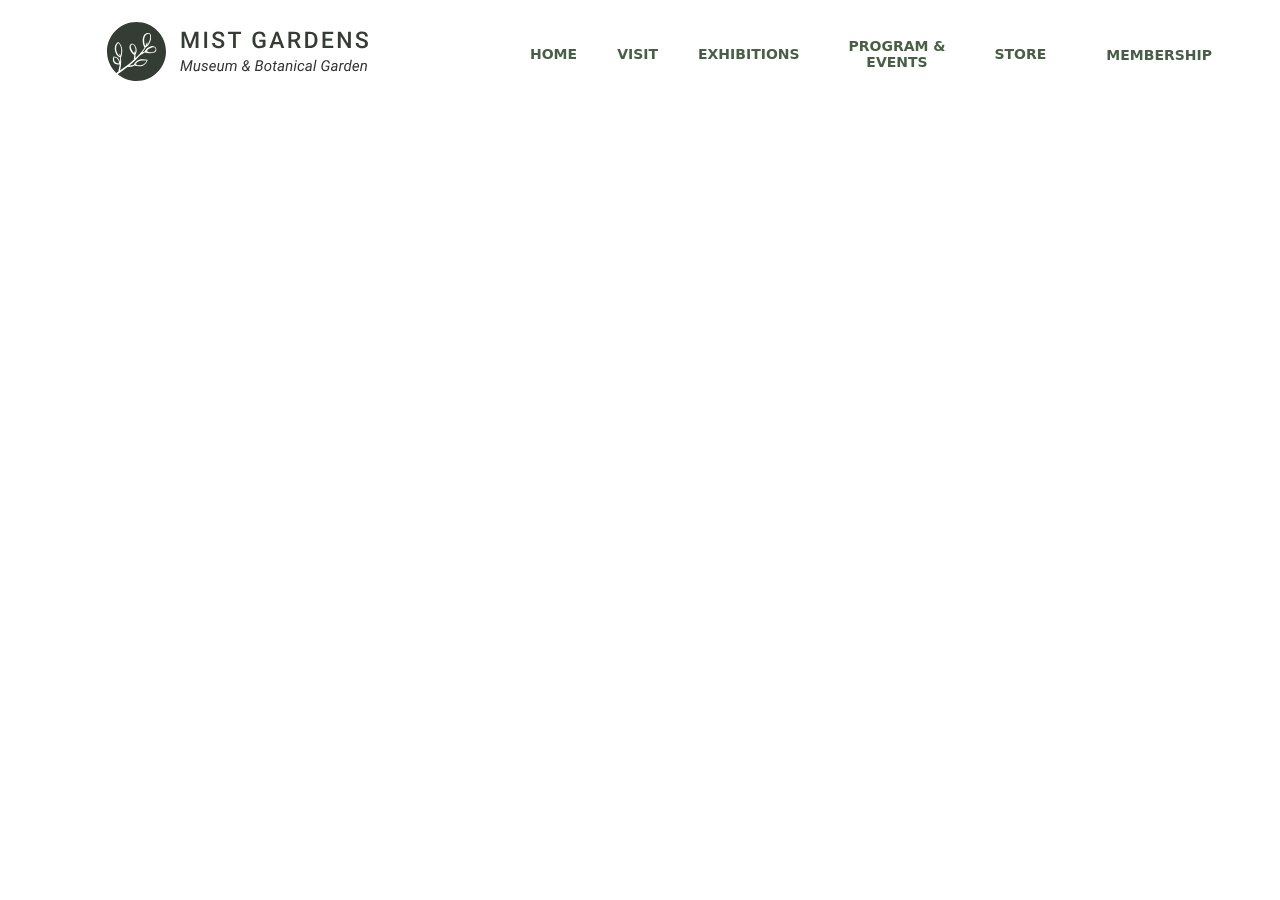
<file: Botanical Garden/index.html>
<!DOCTYPE html>
<html lang="en">
    <head>
        <meta charset="UTF-8" />
        <meta name="viewport" content="width=device-width, initial-scale=1.0" />
        <title>Botanical Garden</title>
        <link rel="stylesheet" href="styles.css" />
    </head>
    <body>
        <header>
            <div class="logo">
                    <img src="/Botanical Garden/images/logo.svg"
                  
                />
            </div>
            <div class="buttons">
                <!-- TODO fix the path -->
               
                <button>HOME</button>
                <button>VISIT</button>
                <button>EXHIBITIONS</button>
                <button>PROGRAM & EVENTS</button>
                <button>STORE</button>
                <div class="button2">
                <button class="button1">MEMBERSHIP</button>
            </div>
                 
                
            </div>
           
        </header>
    </body>
</html>
</file>
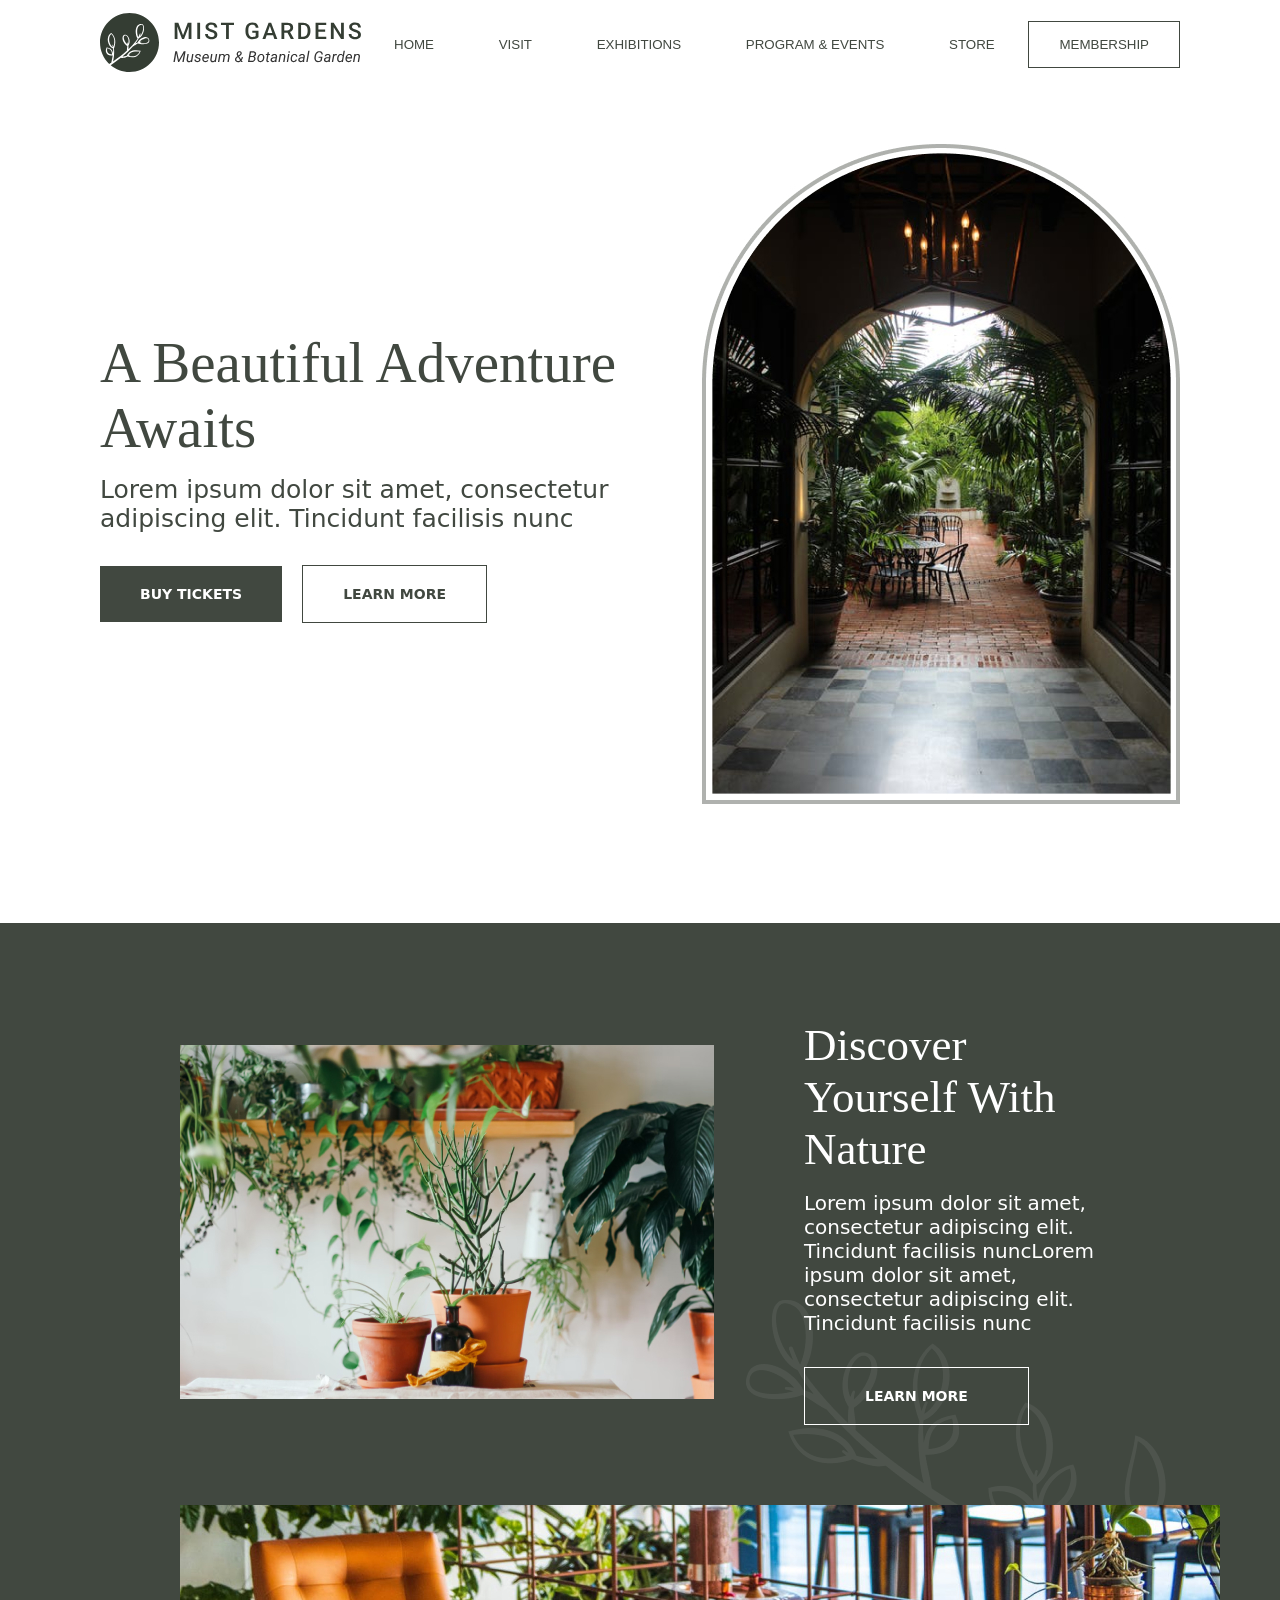
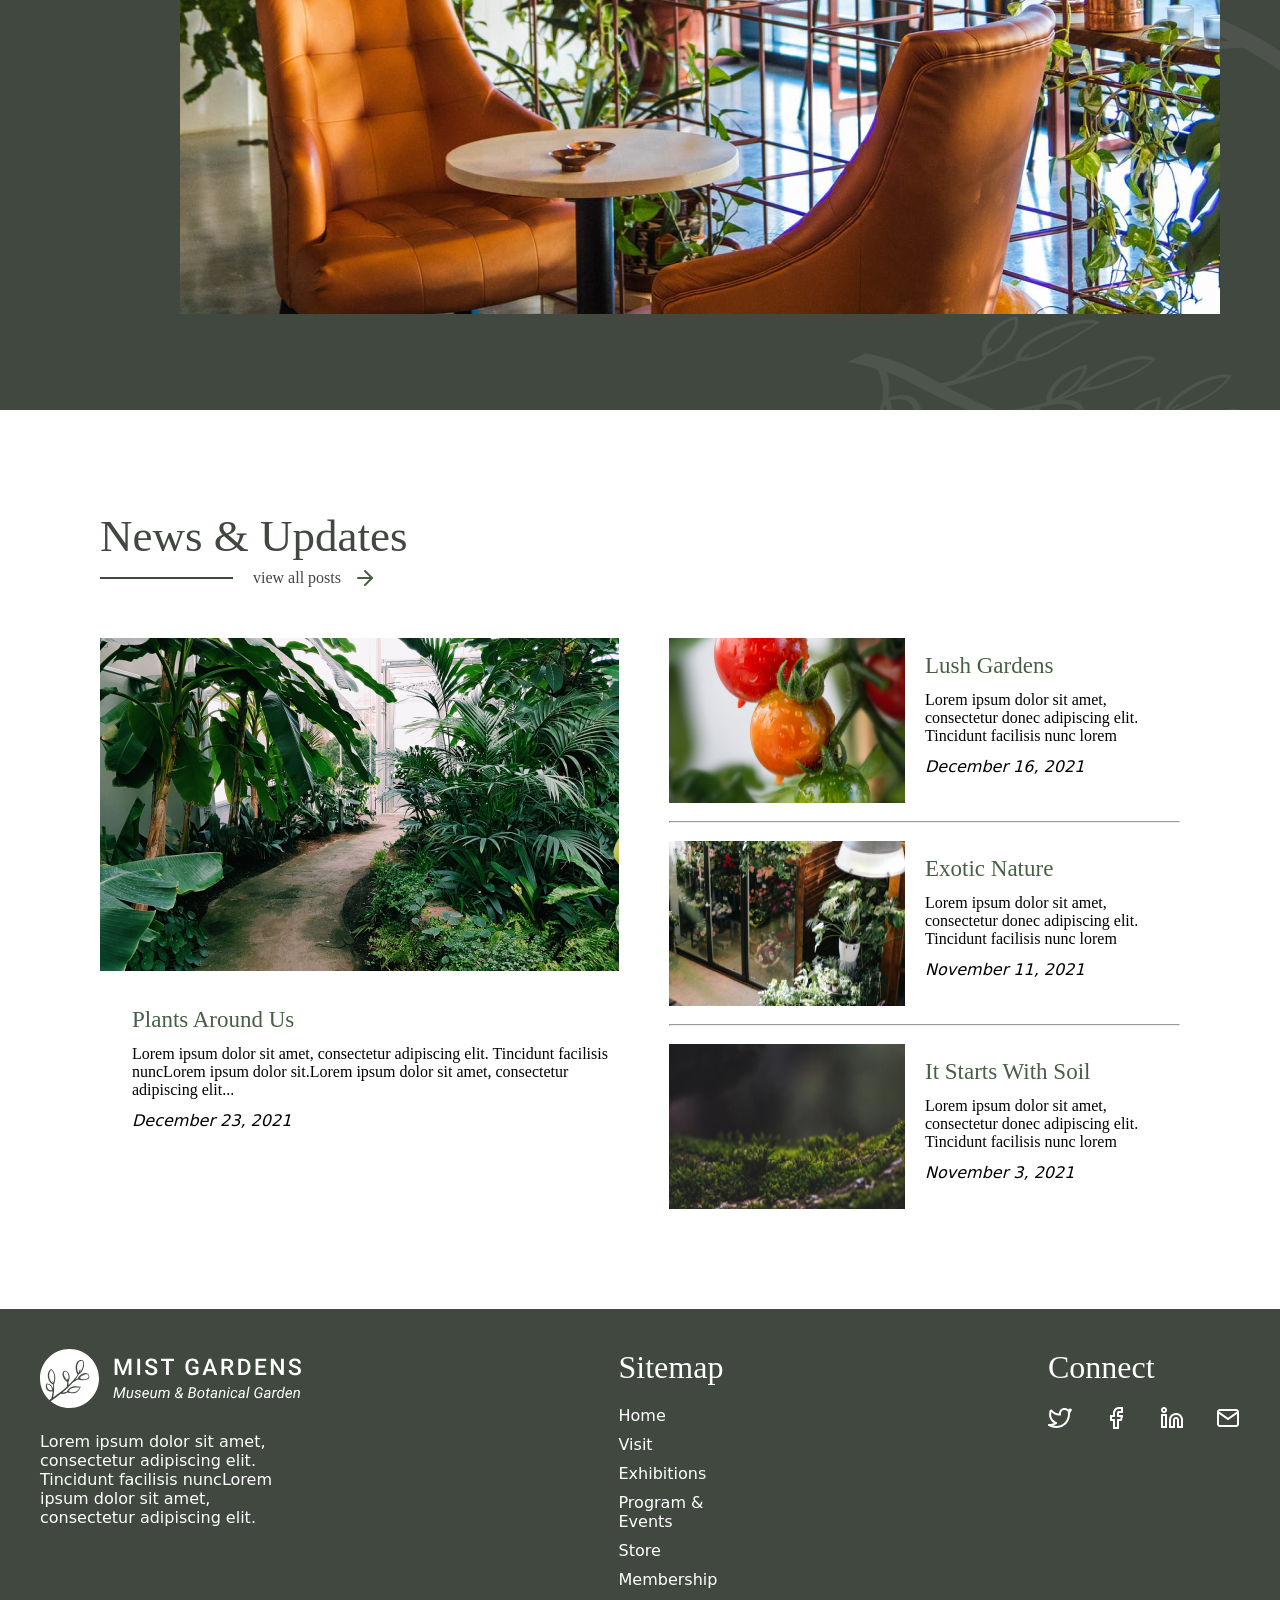
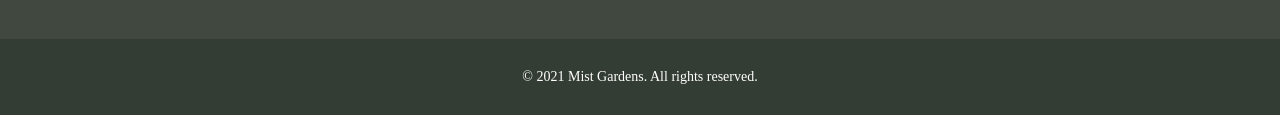
<file: botanical_garden/index.html>
<!DOCTYPE html>
<html lang="en">
    <head>
        <meta charset="UTF-8" />
        <meta name="viewport" content="width=device-width, initial-scale=1.0" />
        <title>Botanical Garden</title>
        <link rel="stylesheet" href="styles.css" />
    </head>
    <body>
        <header>
            <div class="logo">
                <img src="images/logo.svg" />
            </div>
            <nav class="navigation">
                <button class="navigation-button">HOME</button>
                <button class="navigation-button">VISIT</button>
                <button class="navigation-button">EXHIBITIONS</button>
                <button class="navigation-button">PROGRAM & EVENTS</button>
                <button class="navigation-button">STORE</button>
                <button class="navigation-button button-border">
                    MEMBERSHIP
                </button>
            </nav>
        </header>
        <main class="mainn">
            <section class="section1">
                <div class="section1-content-wrapper">
                    <h1 class="section1-title">A Beautiful Adventure Awaits</h1>
                    <p class="section1-text">
                        Lorem ipsum dolor sit amet, consectetur adipiscing elit.
                        Tincidunt facilisis nunc
                    </p>
                    <button class="section1-button1">BUY TICKETS</button>
                    <a href="#">
                        <button class="section1-button2">LEARN MORE</button>
                    </a>
                </div>
                <div class="section1-image-wraper">
                    <img src="images/section1_image.jpg" />
                </div>
            </section>
            <section class="section2">
                <div class="top-section2">
                    <div class="image1">
                        <img src="images/plant.jpg" />
                    </div>
                    <div class="section2-content-wrapper">
                        <h1 class="section2-title">
                            Discover Yourself With Nature
                        </h1>
                        <p class="section2-text">
                            Lorem ipsum dolor sit amet, consectetur adipiscing
                            elit. Tincidunt facilisis nuncLorem ipsum dolor sit
                            amet, consectetur adipiscing elit. Tincidunt
                            facilisis nunc
                        </p>
                        <button class="section2-button1">LEARN MORE</button>
                    </div>
                </div>
                <img class="image2" src="images/seating_area.jpg" />
                <img class="branch" src="images/plant_accent.png" />
            </section>
            <section class="section3">
                <div class="section3-title-wrapper">
                    <h1 class="section3-title">News & Updates</h1>
                    <br /><br />
                    <a class="post-link" href="#">
                        <span class="link-decorator"></span>view all posts<img
                            class="link-button-image"
                            src="images/arrow-right.svg"
                            alt="arrow-right"
                        />
                    </a>
                    <img class="branch2" src="images/plant_accent.png" />
                </div>
                <div class="section3-content-wrapper">
                    <div class="section3-post-wrapper">
                        <img src="images/blog_img_main.jpg" />
                        <div class="post1">
                            <h1 class="section3-header">Plants Around Us</h1>
                            <p class="section3-paragraph">
                                Lorem ipsum dolor sit amet, consectetur
                                adipiscing elit. Tincidunt facilisis nuncLorem
                                ipsum dolor sit.Lorem ipsum dolor sit amet,
                                consectetur adipiscing elit...
                            </p>
                            <p class="section3-2paragraph">December 23, 2021</p>
                        </div>
                    </div>
                    <div class="section3-2post-wrapper">
                        <div class="post">
                            <img src="images/blog_img_03.jpg" />
                            <div class="section3-paragraph-wrapper">
                                <h1 class="section3-header">Lush Gardens</h1>
                                <p class="section3-paragraph">
                                    Lorem ipsum dolor sit amet, consectetur
                                    donec adipiscing elit. Tincidunt facilisis
                                    nunc lorem
                                </p>
                                <p class="section3-2paragraph">
                                    December 16, 2021
                                </p>
                            </div>
                        </div>
                        <br />
                        <hr />
                        <br />
                        <div class="post">
                            <img src="images/blog_img_02.jpg" />
                            <div class="section3-paragraph-wrapper">
                                <h1 class="section3-header">Exotic Nature</h1>
                                <p class="section3-paragraph">
                                    Lorem ipsum dolor sit amet, consectetur
                                    donec adipiscing elit. Tincidunt facilisis
                                    nunc lorem
                                </p>
                                <p class="section3-2paragraph">
                                    November 11, 2021
                                </p>
                            </div>
                        </div>
                        <br />
                        <hr />
                        <br />
                        <div class="post">
                            <img src="images/blog_img_01.jpg" />
                            <div class="section3-paragraph-wrapper">
                                <h1 class="section3-header">
                                    It Starts With Soil
                                </h1>
                                <p class="section3-paragraph">
                                    Lorem ipsum dolor sit amet, consectetur
                                    donec adipiscing elit. Tincidunt facilisis
                                    nunc lorem
                                </p>
                                <p class="section3-2paragraph">
                                    November 3, 2021
                                </p>
                            </div>
                        </div>
                    </div>
                </div>
            </section>
        </main>
        <footer class="footerr">
            <div class="footer-content-wrapper">
                <div>
                    <div class="footer-logo">
                        <img src="images/logo.svg" />
                    </div>
                    <p class="footer-paragraph">
                        Lorem ipsum dolor sit amet, consectetur adipiscing elit.
                        Tincidunt facilisis nuncLorem ipsum dolor sit amet,
                        consectetur adipiscing elit.
                    </p>
                </div>
                <div>
                    <h1 class="footer-links-title">Sitemap</h1>
                    <div class="footer-navigation">
                        <a class="navigation-links" href="#">Home</a>
                        <a class="navigation-links" href="#">Visit</a>
                        <a class="navigation-links" href="#">Exhibitions</a>
                        <a class="navigation-links" href="#"
                            >Program & Events</a
                        >
                        <a class="navigation-links" href="#">Store</a>
                        <a class="navigation-links" href="#">Membership</a>
                    </div>
                </div>
                <div class="footer-socials">
                    <h1 class="footer-socials-title">Connect</h1>
                    <div class="footer-links">
                        <img
                            class="footer-links-images"
                            src="images/twitter.png"
                        />
                        <img
                            class="footer-links-images"
                            src="images/facebook.png"
                        />
                        <img
                            class="footer-links-images"
                            src="images/linkedin.png"
                        />
                        <img
                            class="footer-links-images"
                            src="images/mail.png"
                        />
                    </div>
                </div>
            </div>
            <div class="footer-copyright">
                <p>© 2021 Mist Gardens. All rights reserved.</p>
            </div>
        </footer>
    </body>
</html>
</file>
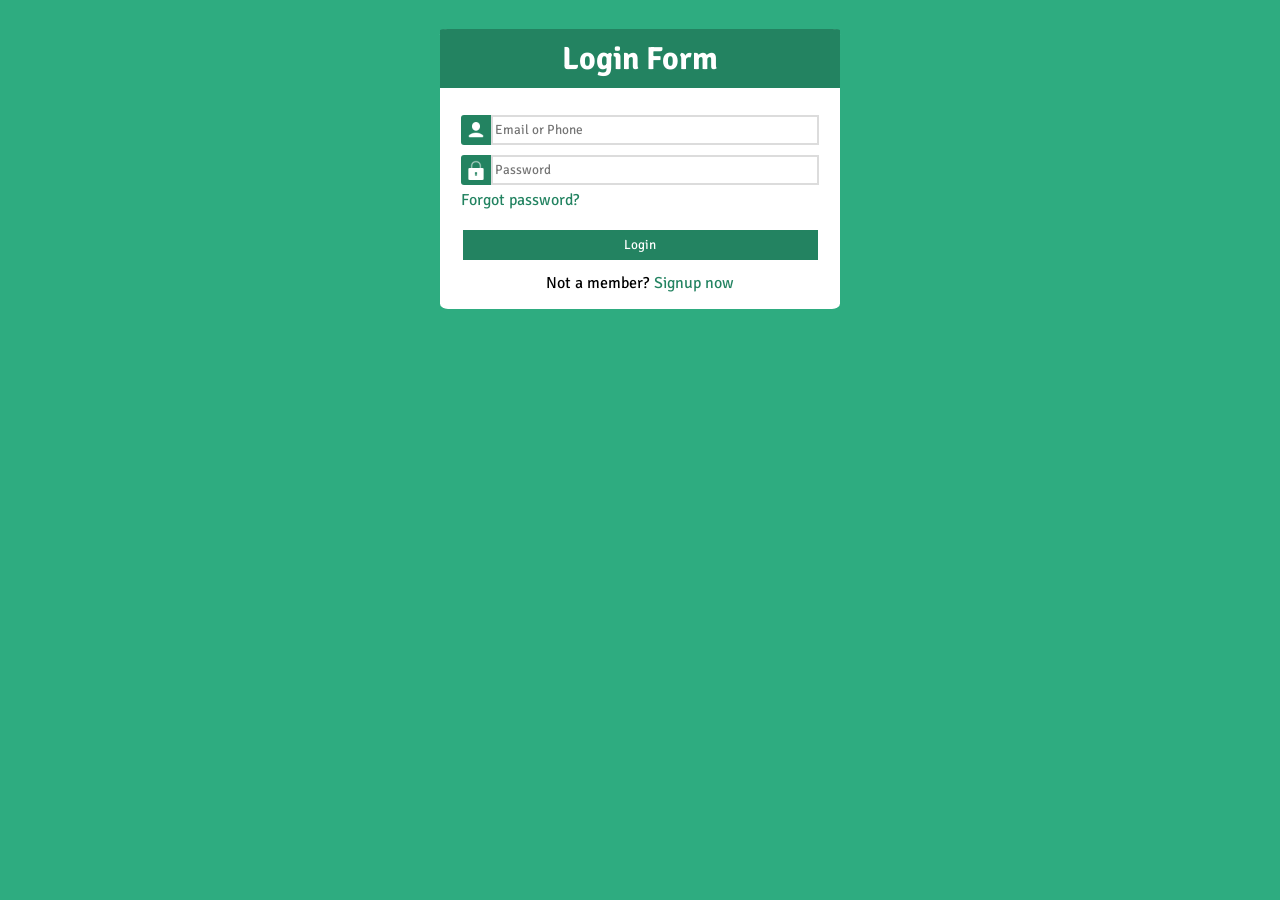
<file: login/index.html>
<!DOCTYPE html>
<html lang="en">
    <head>
        <meta charset="UTF-8" />
        <meta name="viewport" content="width=device-width, initial-scale=1.0" />
        <link href="style.css" rel="stylesheet" />
        <link rel="preconnect" href="https://fonts.googleapis.com" />
        <link rel="preconnect" href="https://fonts.gstatic.com" crossorigin />
        <link
            href="https://fonts.googleapis.com/css2?family=Oswald:wght@200..700&family=Signika+Negative:wght@300..700&display=swap"
            rel="stylesheet"
        />
        <title>Login Form</title>
    </head>
    <body>
        <main>
            <div class="content-wrapper">
                <div class="login-header">
                    <h1>Login Form</h1>
                </div>
                <div class="login-form-wrapper">
                    <div class="login-form">
                        <div class="pic-wrapper">
                            <img
                                class="pic1"
                                src="pics/icons8-account-30.png"
                            />
                        </div>

                        <input
                            id="login"
                            type="text"
                            oninput="loginHandler()"
                            class="textt"
                            placeholder="Email or Phone"
                        />
                    </div>
                    <div class="login-form">
                        <div class="pic-wrapper">
                            <img
                                class="pic2"
                                src="pics/icons8-password-50.png"
                            />
                        </div>

                        <input
                            id="password"
                            type="password"
                            oninput="passwordHandler()"
                            class="textt passwordInput"
                            placeholder="Password"
                        />
                    </div>
                    <a class="href1" href="#">Forgot password?</a>
                    <button
                        id="submitButton"
                        onclick="buttonHandler()"
                        type="button"
                        class="buttons"
                    >
                        Login
                    </button>
                    <div class="links-wrapper">
                        <br />
                        <p>Not a member?</p>
                        <a class="href2" href="#">Signup now</a>
                    </div>
                </div>
            </div>
            <div class="boxWrapper">
                <p id="loginBox"></p>
                <p id="passwordBox"></p>
                <p id="demo"></p>
            </div>
        </main>

        <script src="index.js"></script>
        <!-- <script>
            const button = document.getElementById("submitButton");
            button.addEventListener("click", function () {
                document.getElementById("demo").innerHTML = "logined";
            });
        </script> -->
    </body>
</html>
</file>
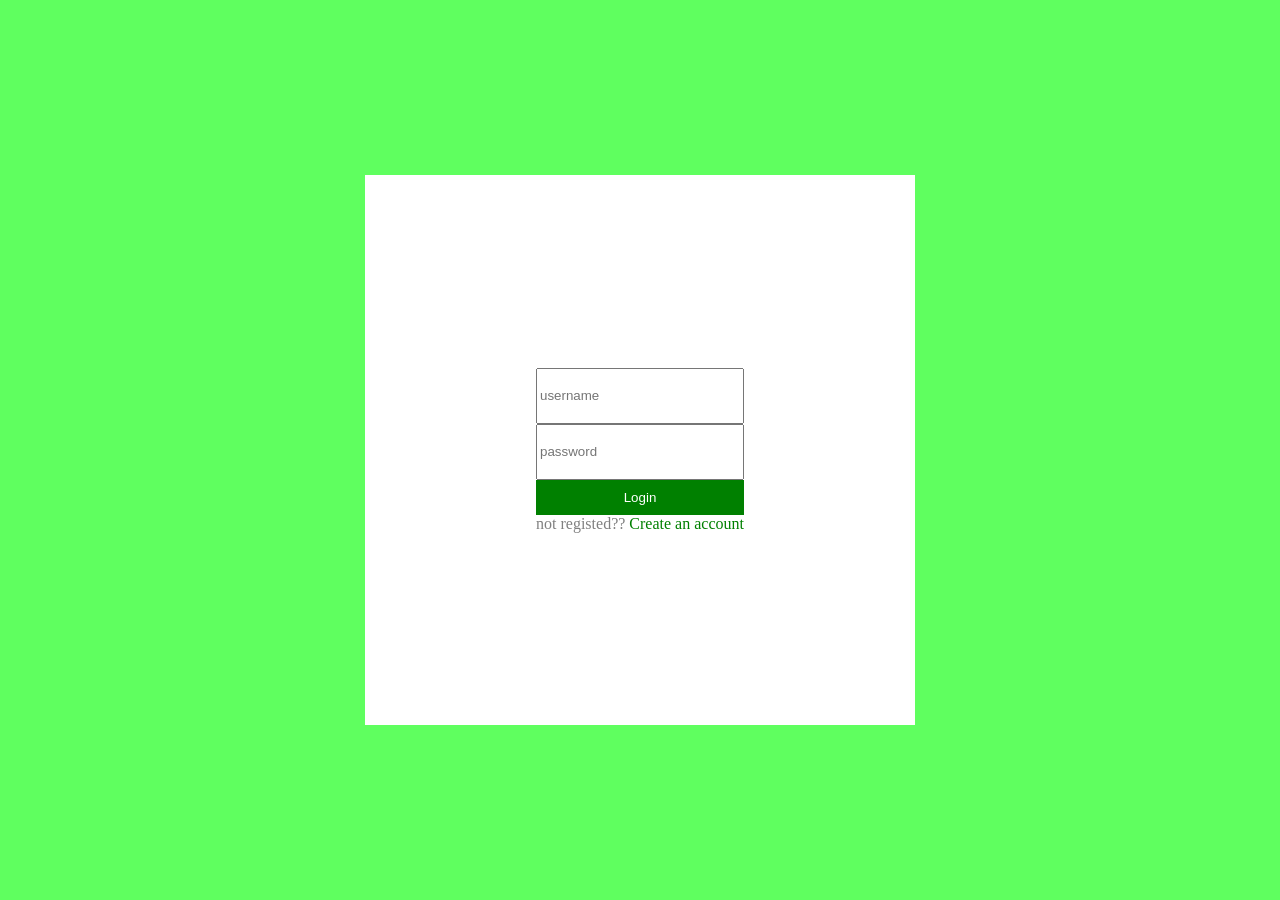
<file: projekt/index.html>
<!DOCTYPE html>
<html lang="en">
<head>
    <meta charset="UTF-8">
    <meta name="viewport" content="width=device-width, initial-scale=1.0">
    <title>Login Form</title>
    <link rel="stylesheet" href="index.css">
</head>
<body class="body">
    <!-- <main> -->
    <div class="form-wrapper"> 
        <input class="input" placeholder="username" />
        <input class="input" placeholder="password" type="password" />
        <button class="button">Login</button>
        <div>
            <span class="span">not registed??</span>
            <a href="#" class="link">Create an account</a>
        </div>
        
    </div>
    <!-- </main> -->
</body>
</html>
</file>
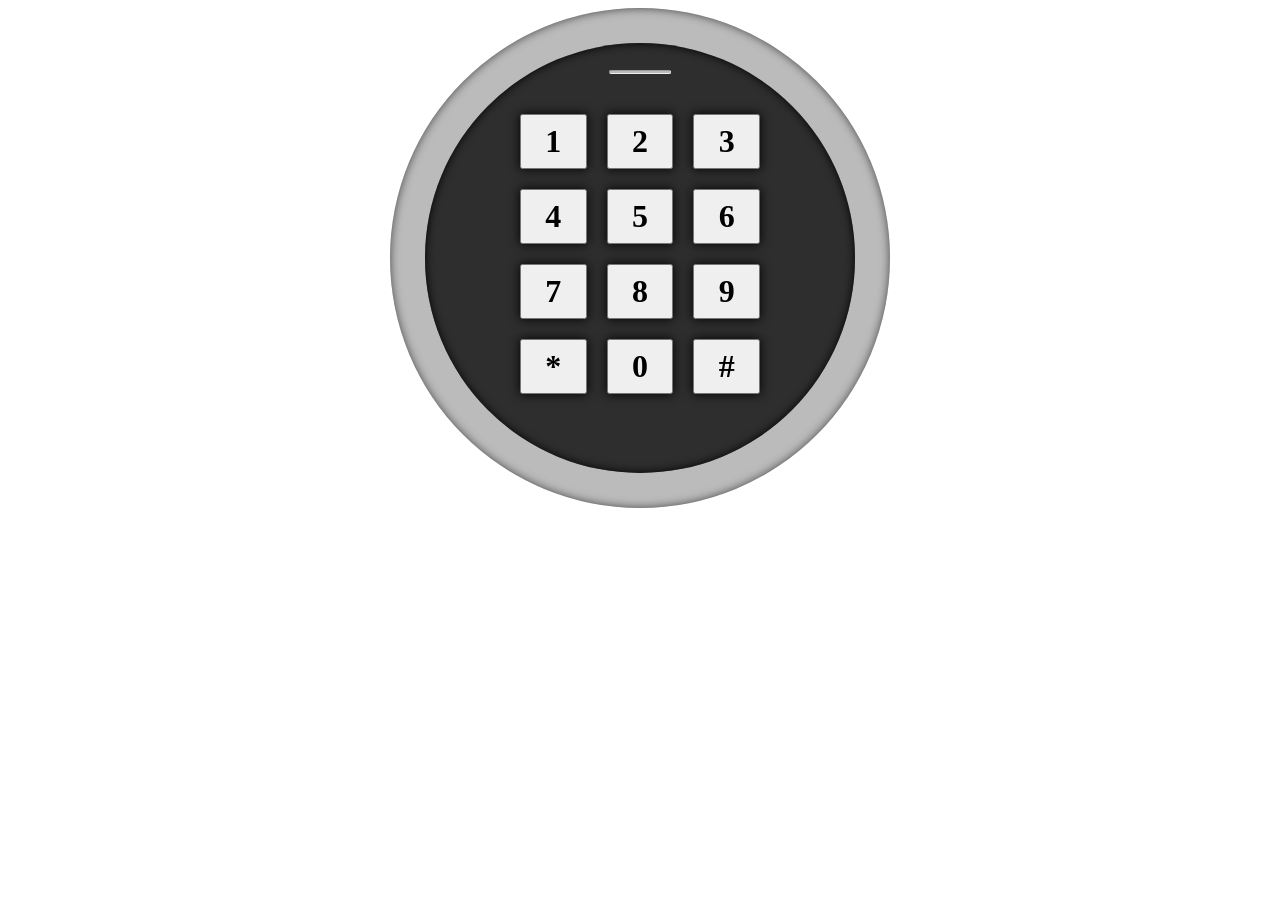
<file: locker/Locker.html>
<!DOCTYPE html>
<html lang="en">
    <head>
        <meta charset="UTF-8" />
        <meta name="viewport" content="width=device-width, initial-scale=1.0" />
        <link rel="stylesheet" href="style.css" />
        <title>Locker</title>
    </head>
    <body>
        <main>
            <span class="circle1">
                <span class="circle2">
                    <div class="passcode">
                        <p id="heading"></p>
                    </div>
                    <hr class="line" />
                    <div class="numbers-wrapper">
                        <div class="numbers">
                            <button id="btn1">1</button>
                            <button id="btn2">2</button>
                            <button id="btn3">3</button>
                            <button id="btn4">4</button>
                            <button id="btn5">5</button>
                            <button id="btn6">6</button>
                            <button id="btn7">7</button>
                            <button id="btn8">8</button>
                            <button id="btn9">9</button>
                            <button id="btn10">*</button>
                            <button id="btn11">0</button>
                            <button id="btn12">#</button>
                        </div>
                    </div>
                </span>
            </span>
        </main>
        <script>
            // const Button1 = document.getElementById("btn1");
            // Button1.addEventListener("click", function () {
            //     document.getElementById("heading").innerHTML = "1";
            // });
            // const Button2 = document.getElementById("btn2");
            // Button2.addEventListener("click", function () {
            //     document.getElementById("heading").innerHTML = "2";
            // });
        </script>
    </body>
</html>
</file>
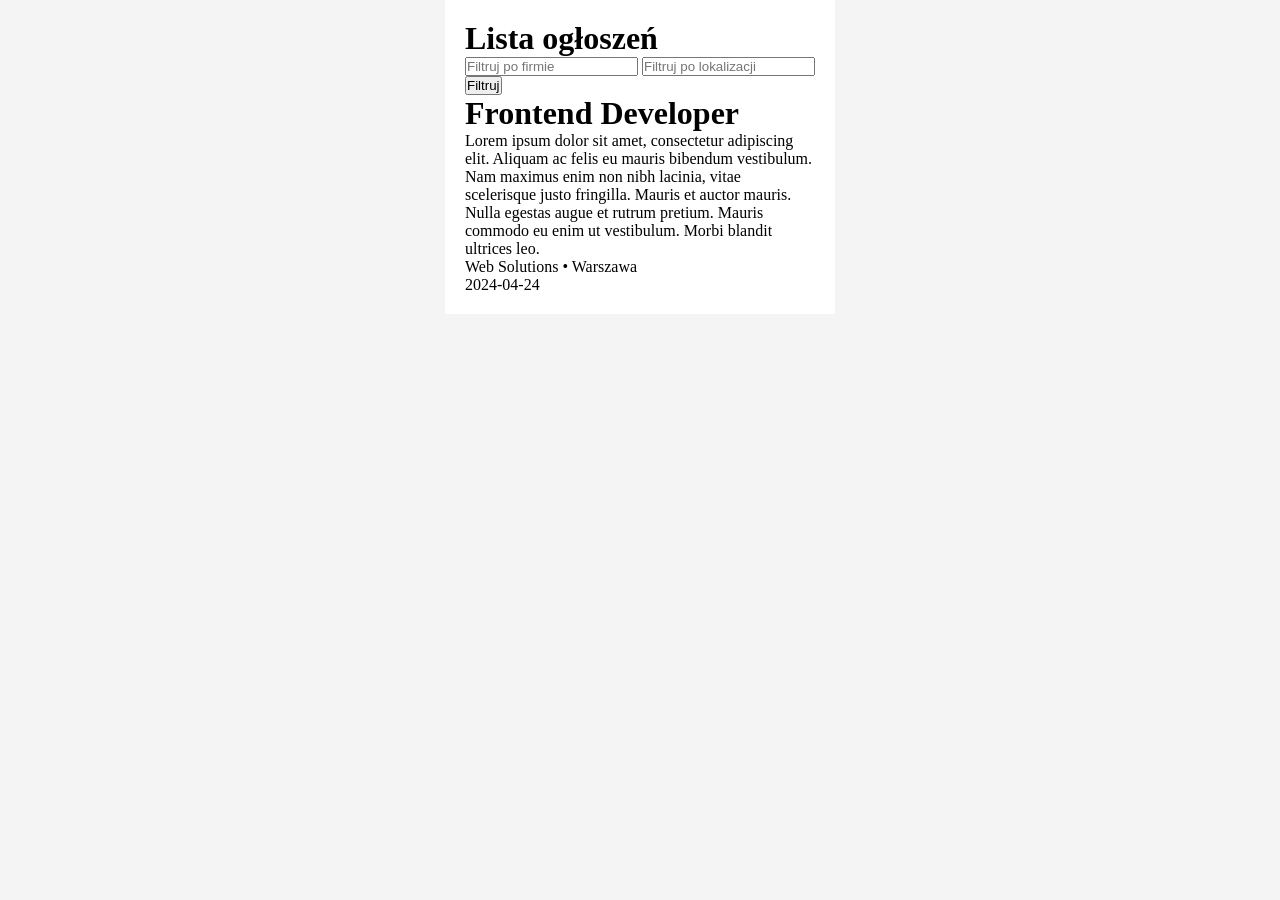
<file: colledge/INF.03/projekt1/index1.html>
<!DOCTYPE html>
<html lang="en">
<head>
    <meta charset="UTF-8">
    <meta name="viewport" content="width=device-width, initial-scale=1.0">
    <link rel="stylesheet" href="css/style.css"/>
    <title>Lista ogloszenia</title>
</head>
<body>
    <main>
      <div class="oferta">
          <h1>Lista ogłoszeń</h1>
        <div>
            <input class="buttons" type="text" placeholder="Filtruj po firmie"/>
            <input class="buttons" type="text" placeholder="Filtruj po lokalizacji"/>
            <button class="buttons">Filtruj</button>
        </div>
        <div class="buttons">
            <h1>Frontend Developer</h1>
            <p>
                Lorem ipsum dolor sit amet, consectetur adipiscing elit. Aliquam ac felis eu mauris bibendum vestibulum.
                 Nam maximus enim non nibh lacinia, vitae scelerisque justo fringilla. Mauris et auctor mauris.
                 Nulla egestas augue et rutrum pretium. Mauris commodo eu enim ut vestibulum. 
                Morbi blandit ultrices leo. 
            </p>
            <p>Web Solutions <span>•</span> Warszawa</p>
            <p>2024-04-24</p>
        </div>
      </div>
    </main>
    
</body>
</html>
</file>
<file: Botanical Garden/styles.css>
/*@media only screen and (min-width: 1400px){ */
    .logo {         
    
    height: 59px;
    width: 263px;
    padding: 14px 120px 15px 99px;
}
header{
    display: flex;
    justify-content: row;
    align-items: center;
    
}
.buttons, button {
    display: flex;
    align-items:center;
    justify-content: center; 
    flex-direction: row;/* TODO correct value */
    
    height: 15px;
     background-color: rgba(143, 203, 255, 0);
    border: 0cap;
    padding: 22px 20px 20px 20px;
    color: #475f45;
    font-weight: bold;
    font-size: 14px;
    font-family: system-ui, -apple-system, BlinkMacSystemFont, "Segoe UI",
        Roboto, Oxygen, Ubuntu, Cantarell, "Open Sans", "Helvetica Neue",
        sans-serif;
}
.button2 {
     display: flex;
    align-items:center;
    justify-content: center; 
    flex-direction: row;/* TODO correct value */
    
    height: 15px;
     background-color: rgba(143, 203, 255, 0);
    
    padding: 22px 20px 20px 20px;
    color: #475f45;
    font-weight: bold;
    font-size: 14px;
    font-family: system-ui, -apple-system, BlinkMacSystemFont, "Segoe UI",
        Roboto, Oxygen, Ubuntu, Cantarell, "Open Sans", "Helvetica Neue",
        sans-serif;
}
/*} */
</file>
<file: botanical_garden/styles.css>
/* resetting default margings & padding for the whole page */
* {
    margin: 0;
    padding: 0;
}

/*@media only screen and (min-width: 1400px){ */
/* header */
header {
    height: 88px;
    display: flex;
    align-items: center;
    justify-content: space-between;
}
a {
    color: inherit;
    text-decoration: none;
}
.logo {
    margin-left: 100px;
}

.navigation {
    width: 898px;
    margin-right: 100px;
    display: flex;
    align-items: center;
    justify-content: space-between;
}

.navigation-button {
    padding: 15px 30px;
    color: #414840;
    background-color: white;
    border: 1px solid white;
    cursor: pointer;
}

/* TODO add hover effect as on MEMBERSHIP button. Add color inversion between green & white while clicking */
.navigation-button:hover {
    background-color: #414840;
    color: aliceblue;
    border: 1px solid #414840;
}
.section1-button1:hover {
    background-color: aliceblue;
    color: #414840;
    border: 1px solid #414840;
}
.section1-button2:hover {
    background-color: #414840;
    color: aliceblue;
    border: 1px solid #414840;
}
.section2-button1:hover {
    background-color: aliceblue;
    color: #414840;
    border: 1px solid #414840;
}

.button-border {
    border: 1px solid #414840;
}

/* section 1 */
.section1 {
    display: flex;
    padding: 56px 100px 115px 100px;
    justify-content: space-between;
    align-items: center;
}
.section1-content-wrapper {
    width: 528px;
}
.section1-title {
    color: #414840;
    font-size: 57px;
    font-weight: 500;
    font-family: Baskerville, "Baskerville Old Face", "Times New Roman", serif;
    line-height: normal;
}
.section1-text {
    color: #414840;
    font-size: 25px;
    font-weight: 100;
    line-height: normal;
    font-family: system-ui, -apple-system, BlinkMacSystemFont, "Segoe UI",
        Roboto, Oxygen, Ubuntu, Cantarell, "Open Sans", "Helvetica Neue",
        sans-serif;
    margin: 15px 0px 32px 0px;
}
.section1-button1 {
    color: white;
    background-color: #414840;
    border: none;
    /* height: 56px;
    width: 185px; */
    padding: 20px 40px;
    font-size: 14px;
    font-family: system-ui, -apple-system, BlinkMacSystemFont, "Segoe UI",
        Roboto, Oxygen, Ubuntu, Cantarell, "Open Sans", "Helvetica Neue",
        sans-serif;
    font-weight: bold;
}
.section1-button2 {
    color: #414840;
    background-color: white;
    border: 1px solid #414840;
    padding: 20px 40px;
    font-size: 14px;
    font-family: system-ui, -apple-system, BlinkMacSystemFont, "Segoe UI",
        Roboto, Oxygen, Ubuntu, Cantarell, "Open Sans", "Helvetica Neue",
        sans-serif;
    font-weight: bold;
    margin-left: 16px;
}
.section1-image-wraper {
    height: 660;
    width: 478;
}
.section2 {
    background-color: #414840;
    padding: 96px 180px;
    display: flex;
    flex-direction: column;
    position: relative;
}
.section2-content-wrapper {
    margin-left: 90px;
    z-index: 1;
}
.top-section2 {
    display: flex;
    flex-direction: row;
    align-items: center;
}
.section2-text {
    color: white;
    font-size: 20px;
    font-weight: 150;
    line-height: normal;
    font-family: system-ui, -apple-system, BlinkMacSystemFont, "Segoe UI",
        Roboto, Oxygen, Ubuntu, Cantarell, "Open Sans", "Helvetica Neue",
        sans-serif;
    margin-top: 16px;
    margin-bottom: 32px;
}
.section2-title {
    color: white;
    font-size: 45px;
    font-weight: 500;
    font-family: Baskerville, "Baskerville Old Face", "Times New Roman", serif;
    line-height: normal;
}
.image1 {
    width: 534px;
    height: 354px;
}

.image2 {
    width: 1040px;
    height: 409px;
    margin-top: 80px;
    z-index: 1;
}
.branch {
    width: 534px;
    height: 462px;
    position: absolute;
    right: 0;
    bottom: 248px;
}
.section2-button1 {
    color: white;
    background-color: rgba(255, 255, 255, 0);
    border: 1px solid white;
    padding: 20px 60px;
    font-size: 14px;
    font-family: system-ui, -apple-system, BlinkMacSystemFont, "Segoe UI",
        Roboto, Oxygen, Ubuntu, Cantarell, "Open Sans", "Helvetica Neue",
        sans-serif;
    font-weight: bold;
}
.section3 {
    display: flex;
    flex-direction: column;
    padding: 100px;
}
.post-link {
    text-decoration: none;
    display: flex;
    align-items: center;
    color: #414840;
    margin-top: -32px;
}
.link-decorator {
    width: 131px;
    border: 1px solid #414840;
    margin-right: 20px;
}
.link-button-image {
    width: 24px;
    height: 24px;
    margin-left: 12px;
}
.section3-content-wrapper {
    display: flex;
}
.section3-2post-wrapper {
    display: flex;
    flex-direction: column;
    margin-left: 50px;
}
.section3-title-wrapper {
    margin-bottom: 48px;
}
.branch2 {
    width: 277px;
    height: 480px;
    position: absolute;
    display: flex;
    left: 900px;
    rotate: 64deg;
    top: 1783px;
    -webkit-transform: scaleX(-1);
    transform: scaleX(-1);
}
.section3-title {
    color: #414840;
    font-size: 45px;
    font-weight: 500;
    font-family: Baskerville, "Baskerville Old Face", "Times New Roman", serif;
    line-height: normal;
}
.section3-header {
    font-family: Baskerville, "Baskerville Old Face", "Times New Roman", serif;
    font-size: 23px;
    color: #475f45;
    font-weight: lighter;
}
.section3-paragraph {
    font-size: 16px;
    margin: 12px 0px;
}
.section3-2paragraph {
    font-family: system-ui, -apple-system, BlinkMacSystemFont, "Segoe UI",
        Roboto, Oxygen, Ubuntu, Cantarell, "Open Sans", "Helvetica Neue",
        sans-serif;
    font-weight: lighter;
    font-style: italic;
    margin: 12px 0px;
}
.post1 {
    margin-left: 32px;
    margin-top: 32px;
    width: 477px;
}
.post {
    display: flex;
    justify-content: space-between;
}
.section3-paragraph-wrapper {
    padding: 15px 20px;
}
footer {
    background-color: #414840;
    display: flex;
    flex-direction: column;
}
.footer-logo {
    filter: brightness(0) invert(1);
}
.footer-paragraph {
    font-family: system-ui, -apple-system, BlinkMacSystemFont, "Segoe UI",
        Roboto, Oxygen, Ubuntu, Cantarell, "Open Sans", "Helvetica Neue",
        sans-serif;
    font-size: 16px;
    color: white;
    width: 269px;
    margin-top: 20px;
}
.footer-navigation {
    width: 120px;
    margin-top: 20px;
    display: flex;
    justify-content: space-between;
    flex-direction: column;
    font-family: system-ui, -apple-system, BlinkMacSystemFont, "Segoe UI",
        Roboto, Oxygen, Ubuntu, Cantarell, "Open Sans", "Helvetica Neue",
        sans-serif;
}
.navigation-links {
    margin-bottom: 10px;
}
.footer-links {
    width: 192px;
    display: flex;
    align-items: center;
    justify-content: space-between;
    margin-top: 20px;
}
.footer-links-images {
    width: 24px;
    height: 24px;
}
.footer-links-title {
    font-weight: lighter;
}
.footer-socials-title {
    font-weight: lighter;
}
.footer-copyright {
    background-color: #343d33;
    padding: 30px 0;
    text-align: center;
    color: white;
    font-size: 14px;
}
.footer-divider {
    color: white;
}
.footer-content-wrapper {
    display: flex;
    justify-content: space-between;
    padding: 40px;
    color: white;
}
</file>
<file: login/style.css>
body {
    background-color: rgb(46, 172, 128);
    display: flex;
    justify-content: center;
}
.content-wrapper {
    background-color: white;
    width: 400px;
    border: 1;
    border-radius: 2%;
}
.login-header {
    background-color: rgb(35, 131, 97);
    color: white;
    text-align: center;
    border: 1;
    border-radius: 2% 2% 0% 0%;
    font-family: "Signika Negative", sans-serif;
}
h1 {
    padding: 10px;
}
.pic1 {
    width: 20px;
    height: 20px;
}
.pic2 {
    height: 20px;
    width: 20px;
}
.pic-wrapper {
    background-color: rgb(35, 131, 97);
    height: 30px;
    width: 30px;
    border: 1px;
    border-radius: 10% 0% 0% 10%;
    display: flex;
    justify-content: center;
    align-items: center;
}
.login-form-wrapper {
    display: flex;
    align-items: center;
    justify-content: center;
    flex-direction: column;
}
.login-form {
    display: flex;
    flex-direction: row;
    margin: 5px;
}
.textt {
    width: 320px;
}
a {
    text-decoration: none;
    color: rgb(35, 131, 97);
    font-family: "Signika Negative", sans-serif;
}
input {
    border-color: rgb(220, 220, 220);
    border-style: solid;
    font-family: "Signika Negative", sans-serif;
}
.buttons {
    /* border: 1;
    border-radius: 5%;*/
    border-color: rgba(35, 131, 97, 0);
    background-color: rgb(35, 131, 97);
    color: white;
    width: 355px;
    height: 30px;
    font-family: "Signika Negative", sans-serif;
}
.links-wrapper {
    display: flex;
    flex-direction: row;
    margin-top: -3px;
    font-family: "Signika Negative", sans-serif;
}
.href1 {
    margin-left: -241px;
    margin-bottom: 20px;
}
.href2 {
    margin-top: 16px;
    margin-left: 5px;
}
</file>
<file: projekt/index.css>
.body{
    background-color: rgb(95, 255, 95);
    margin: auto;
    display: flex;
    height: 100vh;
}
.form-wrapper{
    height: 550px;
    width: 550px;
    background-color: white;
    margin: auto;
    display: flex;
    flex-direction: column;
    justify-content: center;
    align-items: center;
}
.input{
    height: 50px;
    width: 200px;
    
}
.button{
    background-color: green;
    color: white;
    border: green;
    padding: 10px 20px;
    width: 208px;
}
.span{
  color: grey;
}
.link{
 color: green;
  text-decoration: none;
}
</file>
<file: locker/style.css>
main {
    display: flex;
    justify-content: center;
    align-items: center;
}
.circle1 {
    height: 500px;
    width: 500px;
    background-color: #bbb;
    border-radius: 50%;

    box-shadow: inset 0 0 10px #454545;
    display: flex;
    justify-content: center;
    align-items: center;
}
.circle2 {
    height: 430px;
    width: 430px;
    background-color: #2f2e2e;
    border-radius: 50%;

    box-shadow: inset 0 0 10px #000000;
}
.passcode {
    display: flex;
    align-items: center;
    justify-content: center;
}
#heading {
    margin-bottom: -5px;
    font-size: x-large;
    font-weight: bold;
    font-family: math;
}
hr {
    width: 60px;

    height: 2px;
    background-color: #bbb;
    border-radius: 5px;
}
.numbers-wrapper {
    width: 430px;
    margin-top: 40px;
    display: flex;
    align-items: center;
    justify-content: center;
}
.numbers {
    display: grid;
    grid-template-columns: repeat(3, 1fr);
    gap: 20px;
    height: 280px;
    width: 240px;
}
button {
    font-size: xx-large;
    font-weight: bold;
    font-family: math;
    box-shadow: 0 0 10px #000000;
    vertical-align: middle;
}
</file>
<file: colledge/INF.03/projekt1/css/style.css>
*{
    padding: 0;
    margin: 0;
    
}

main{
    background-color: #f4f4f4;
    width: 100wh;
    height: 100vh;
}
.oferta{
    width: 350px;
    padding: 20px;
    margin: auto;
    background-color: white;
}
.buttons
</file>
